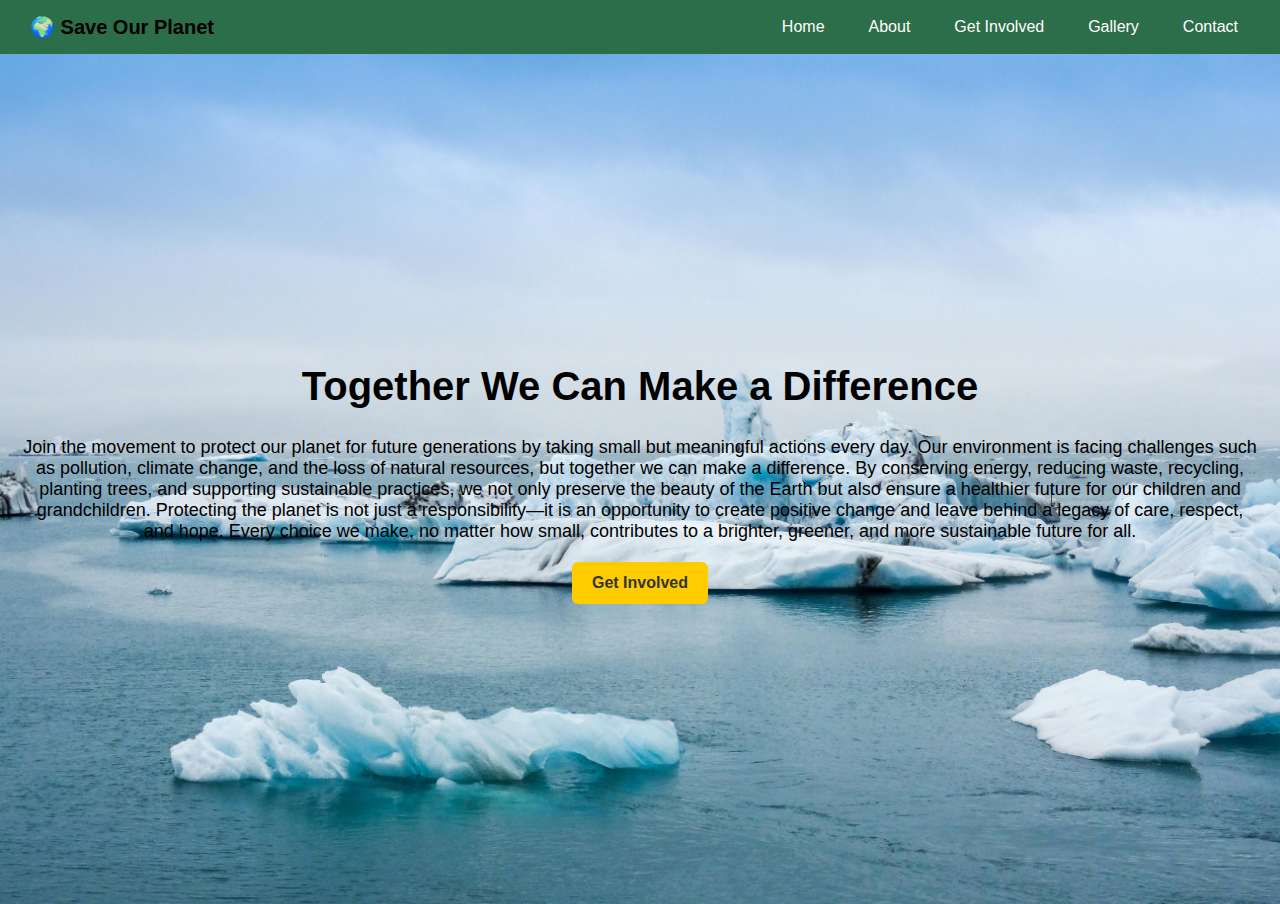
<file: final/index.html>
<!DOCTYPE html>
<html lang="en">
<head>
  <meta charset="UTF-8">
  <title>Save Our Planet</title>
  <link rel="stylesheet" href="style.css">
</head>
  <header>
    <nav>
      <h1 class="logo">🌍 Save Our Planet</h1>
      <ul>
        <li><a href="index.html">Home</a></li>
        <li><a href="about.html">About</a></li>
        <li><a href="getinvolved.html">Get Involved</a></li>
        <li><a href="gallery.html">Gallery</a></li>
        <li><a href="contact.html">Contact</a></li>
      </ul>
    </nav>
    <div class="hero">
      <h2>Together We Can Make a Difference</h2>
      <p>Join the movement to protect our planet for future generations by taking small but meaningful actions every day. Our environment is facing challenges such as pollution, climate change, and the loss of natural resources, but together we can make a difference. By conserving energy, reducing waste, recycling, planting trees, and supporting sustainable practices, we not only preserve the beauty of the Earth but also ensure a healthier future for our children and grandchildren. Protecting the planet is not just a responsibility—it is an opportunity to create positive change and leave behind a legacy of care, respect, and hope. Every choice we make, no matter how small, contributes to a brighter, greener, and more sustainable future for all.</p>
      <a href="getinvolved.html" class="btn">Get Involved</a>
    </div>
  </header>
</body>
</html>
</file>
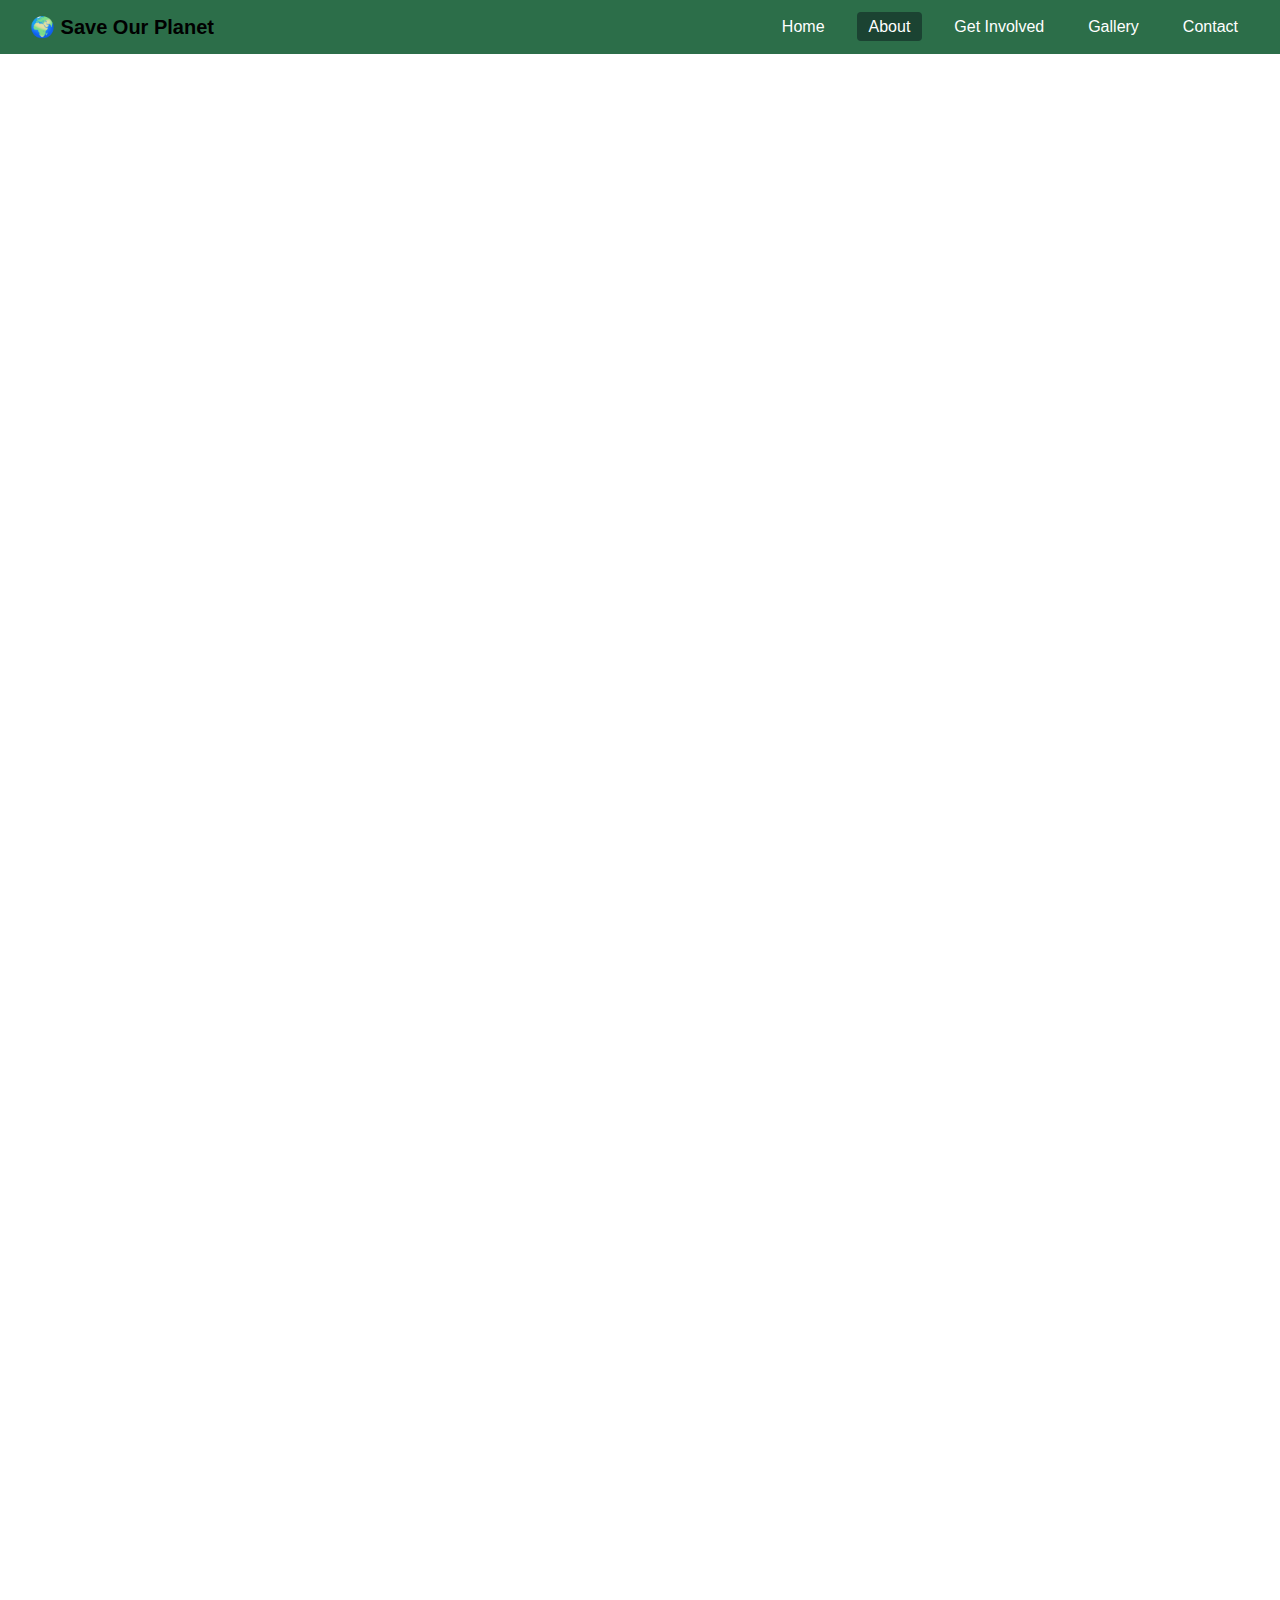
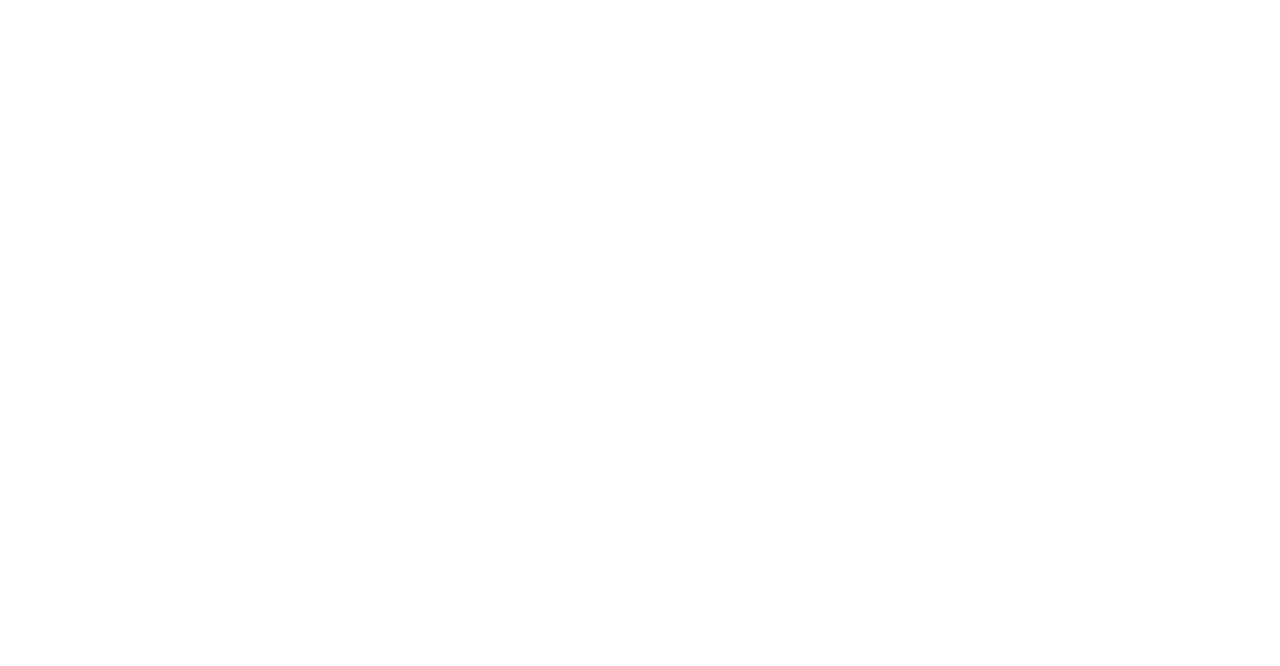
<file: final/about.html>
<!DOCTYPE html>
<html lang="en">
<head>
  <meta charset="UTF-8">
  <title>About - Save Our Planet</title>
  <link rel="stylesheet" href="style.css">
  <style>
    /* General Animations */
    .fade-in {
      opacity: 0;
      animation: fadeIn 1.2s forwards;
    }

    .slide-in-left {
      transform: translateX(-50px);
      opacity: 0;
      animation: slideInLeft 1s forwards;
    }

    .slide-in-right {
      transform: translateX(50px);
      opacity: 0;
      animation: slideInRight 1s forwards;
    }

    @keyframes fadeIn {
      to { opacity: 1; }
    }

    @keyframes slideInLeft {
      to { transform: translateX(0); opacity: 1; }
    }

    @keyframes slideInRight {
      to { transform: translateX(0); opacity: 1; }
    }

    /* Content styling */
    .content {
      max-width: 1000px;
      margin: 50px auto;
      padding: 0 20px;
    }

    .stats {
      display: flex;
      gap: 20px;
      margin: 40px 0;
    }

    .card {
      background: #e0f7e9;
      padding: 20px;
      border-radius: 12px;
      flex: 1;
      text-align: center;
      transition: transform 0.3s;
    }

    .card:hover {
      transform: translateY(-10px);
    }

    /* Impact Stories */
    .stories {
      display: flex;
      flex-direction: column;
      gap: 20px;
      margin: 40px 0;
    }

    .story {
      background: #f0f8ff;
      padding: 20px;
      border-radius: 12px;
      transition: transform 0.3s;
    }

    .story:hover {
      transform: scale(1.02);
    }

    /* Environmental Tips */
    .tips {
      display: grid;
      grid-template-columns: repeat(auto-fit, minmax(250px, 1fr));
      gap: 20px;
      margin: 40px 0;
    }

    .tip {
      background: #e8f5e9;
      padding: 20px;
      border-radius: 12px;
      text-align: center;
      transition: transform 0.3s;
    }

    .tip:hover {
      transform: translateY(-5px);
    }

    /* Global Reach */
    .reach {
      display: flex;
      gap: 20px;
      flex-wrap: wrap;
      margin: 40px 0;
    }

    .reach-item {
      flex: 1 1 200px;
      background: #d0f0e0;
      padding: 20px;
      border-radius: 12px;
      text-align: center;
      transition: transform 0.3s;
    }

    .reach-item:hover {
      transform: scale(1.05);
    }

    .cta {
      text-align: center;
      background: #2c6e49;
      color: #fff;
      padding: 40px 20px;
      border-radius: 12px;
      margin-top: 50px;
      animation: fadeIn 1.5s forwards;
    }

    .cta a {
      display: inline-block;
      background: #f4f4f9;
      color: #2c6e49;
      padding: 12px 25px;
      border-radius: 8px;
      text-decoration: none;
      font-weight: bold;
      transition: background 0.3s;
    }

    .cta a:hover {
      background: #cde7d4;
    }
  </style>
</head>
<body>
  <nav>
    <h1 class="logo">🌍 Save Our Planet</h1>
    <ul>
      <li><a href="index.html">Home</a></li>
      <li><a href="about.html" class="active">About</a></li>
      <li><a href="getinvolved.html">Get Involved</a></li>
      <li><a href="gallery.html">Gallery</a></li>
      <li><a href="contact.html">Contact</a></li>
    </ul>
  </nav>

  <section class="content fade-in">
    <h2>About Our Cause</h2>
    <p>Climate change is one of the most urgent issues of our time. Rising sea levels, wildfires, and loss of biodiversity threaten our planet. We believe that through awareness, education, and action, we can reverse the damage and secure a brighter future.</p>

    <div class="stats slide-in-left">
      <div class="card">
        <h3>70%</h3>
        <p>Forests lost in the last 100 years</p>
      </div>
      <div class="card">
        <h3>1M+</h3>
        <p>Species at risk of extinction</p>
      </div>
      <div class="card">
        <h3>2050</h3>
        <p>Critical deadline for global change</p>
      </div>
    </div>

    <h2>Our Mission</h2>
    <p>Our mission is simple: to inspire individuals, communities, and governments to take meaningful steps towards protecting our environment. We are dedicated to promoting sustainable living, reducing waste, and encouraging renewable energy solutions.</p>

    <h2>Our Vision</h2>
    <p>We envision a world where people live in harmony with nature — where clean air, fresh water, and thriving ecosystems are accessible to all. Together, we can build a future where our planet is preserved for generations to come.</p>

    <h2>What We Do</h2>
    <ul>
      <li>🌱 Organize community cleanups and tree planting drives</li>
      <li>📚 Provide educational workshops and eco-friendly resources</li>
      <li>💡 Advocate for renewable energy and sustainable practices</li>
      <li>🛑 Campaign against deforestation, pollution, and climate inaction</li>
      <li>🤝 Collaborate with global organizations for stronger impact</li>
    </ul>

    <h2>Impact Stories</h2>
    <div class="stories slide-in-right">
      <div class="story">
        <h3>Reforesting Local Parks</h3>
        <p>Over 5,000 trees planted in urban areas, bringing wildlife back and improving air quality.</p>
      </div>
      <div class="story">
        <h3>Clean Rivers Initiative</h3>
        <p>Thousands of volunteers cleaned 10 km of polluted riverbanks, saving aquatic life.</p>
      </div>
      <div class="story">
        <h3>Solar Schools Project</h3>
        <p>Installed solar panels in 20 schools, reducing carbon footprint and energy costs.</p>
      </div>
    </div>

    <h2>Environmental Tips</h2>
    <div class="tips slide-in-left">
      <div class="tip">💧 Conserve water by fixing leaks and using short showers.</div>
      <div class="tip">🚴‍♂️ Walk, bike, or use public transport instead of driving.</div>
      <div class="tip">♻️ Reduce, reuse, and recycle to minimize waste.</div>
      <div class="tip">🌿 Plant native trees and create green spaces.</div>
      <div class="tip">💡 Use energy-efficient appliances and LED lights.</div>
    </div>

    <h2>Global Reach</h2>
    <div class="reach slide-in-right">
      <div class="reach-item">🌎 Africa: Reforestation projects in Kenya and South Africa</div>
      <div class="reach-item">🌏 Asia: Clean water campaigns in India and Thailand</div>
      <div class="reach-item">🌍 Europe: Renewable energy workshops in Germany and Sweden</div>
      <div class="reach-item">🌎 Americas: Coastal cleanup initiatives in Brazil and USA</div>
    </div>

    <h2>Join Us</h2>
    <p>Together, we can make a difference. Whether by volunteering, spreading awareness, or supporting our initiatives, your contribution matters. Let’s work hand in hand to protect our planet — before it’s too late.</p>

    <div class="cta fade-in">
      <h3>Ready to Take Action?</h3>
      <p>Become a volunteer, donate, or spread awareness today!</p>
      <a href="getinvolved.html">Get Involved</a>
    </div>
  </section>
</body>
</html>
</file>
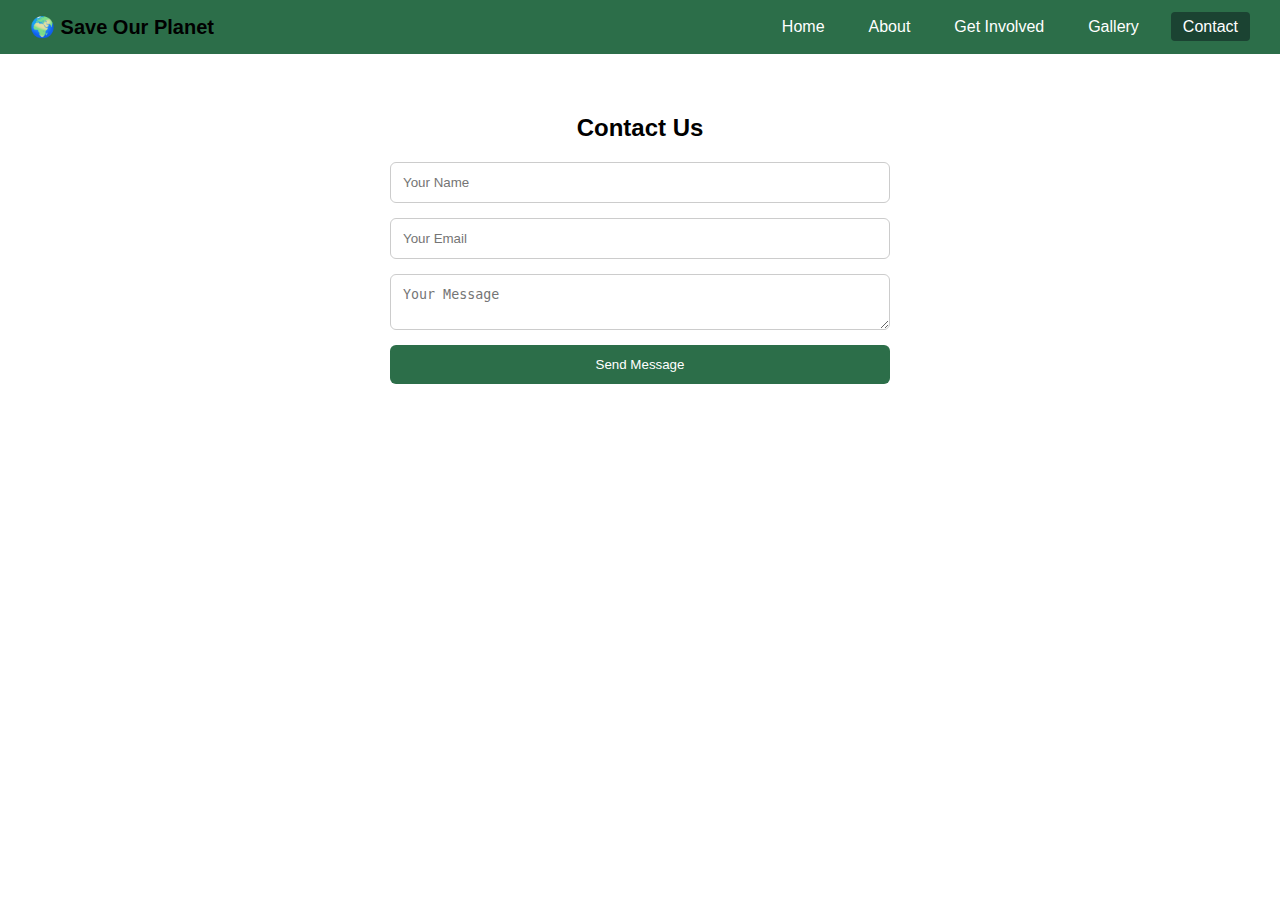
<file: final/contact.html>
<!DOCTYPE html>
<html lang="en">
<head>
  <meta charset="UTF-8">
  <title>Contact - Save Our Planet</title>
  <link rel="stylesheet" href="style.css">
</head>
<body>
  <nav>
    <h1 class="logo">🌍 Save Our Planet</h1>
    <ul>
      <li><a href="index.html">Home</a></li>
      <li><a href="about.html">About</a></li>
      <li><a href="getinvolved.html">Get Involved</a></li>
      <li><a href="gallery.html">Gallery</a></li>
      <li><a href="contact.html" class="active">Contact</a></li>
    </ul>
  </nav>

  <section class="content">
    <h2>Contact Us</h2>
    <form>
      <input type="text" placeholder="Your Name" required>
      <input type="email" placeholder="Your Email" required>
      <textarea placeholder="Your Message" required></textarea>
      <button type="submit">Send Message</button>
    </form>
  </section>
</body>
</html>
</file>
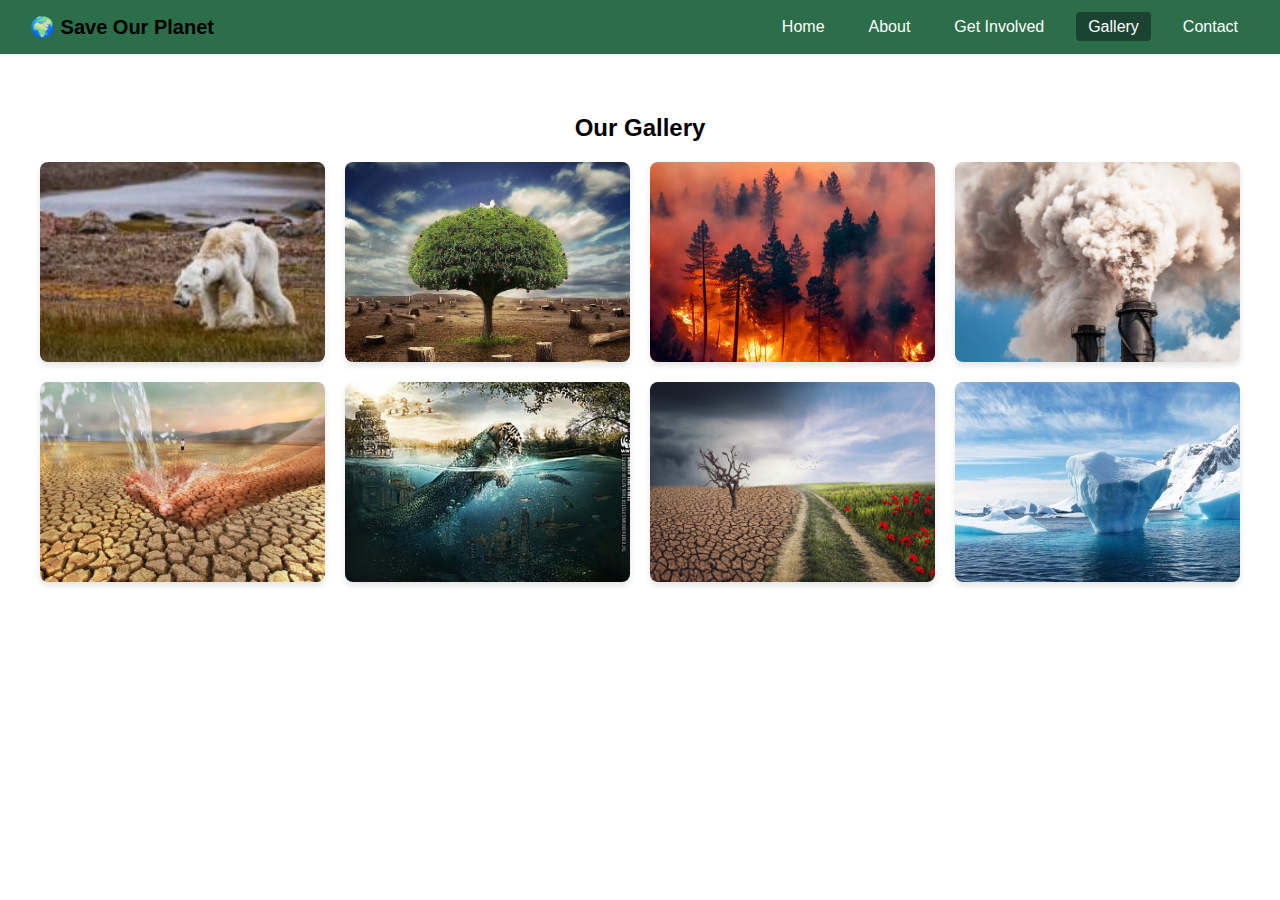
<file: final/gallery.html>
<!DOCTYPE html>
<html lang="en">
<head>
  <meta charset="UTF-8">
  <title>Gallery - Save Our Planet</title>
  <link rel="stylesheet" href="style.css">
</head>
<body>
  <nav>
    <h1 class="logo">🌍 Save Our Planet</h1>
    <ul>
      <li><a href="index.html">Home</a></li>
      <li><a href="about.html">About</a></li>
      <li><a href="getinvolved.html">Get Involved</a></li>
      <li><a href="gallery.html" class="active">Gallery</a></li>
      <li><a href="contact.html">Contact</a></li>
    </ul>
  </nav>

  <section class="gallery">
    <h2>Our Gallery</h2>
    <div class="images">
      <img src="images/nature1.jpg" alt="Nature 1">
      <img src="images/nature2.jpg" alt="Nature 2">
      <img src="images/nature3.jpg" alt="Nature 3">
      <img src="images/nature4.jpg" alt="Nature 4">
      <img src="images/nature5.jpg" alt="Nature 5">
      <img src="images/nature6.jpg" alt="Nature 6">
      <img src="images/nature7.jpg" alt="Nature 7">
      <img src="images/nature8.jpg" alt="Nature 8">
    </div>
  </section>
</body>
</html>
</file>
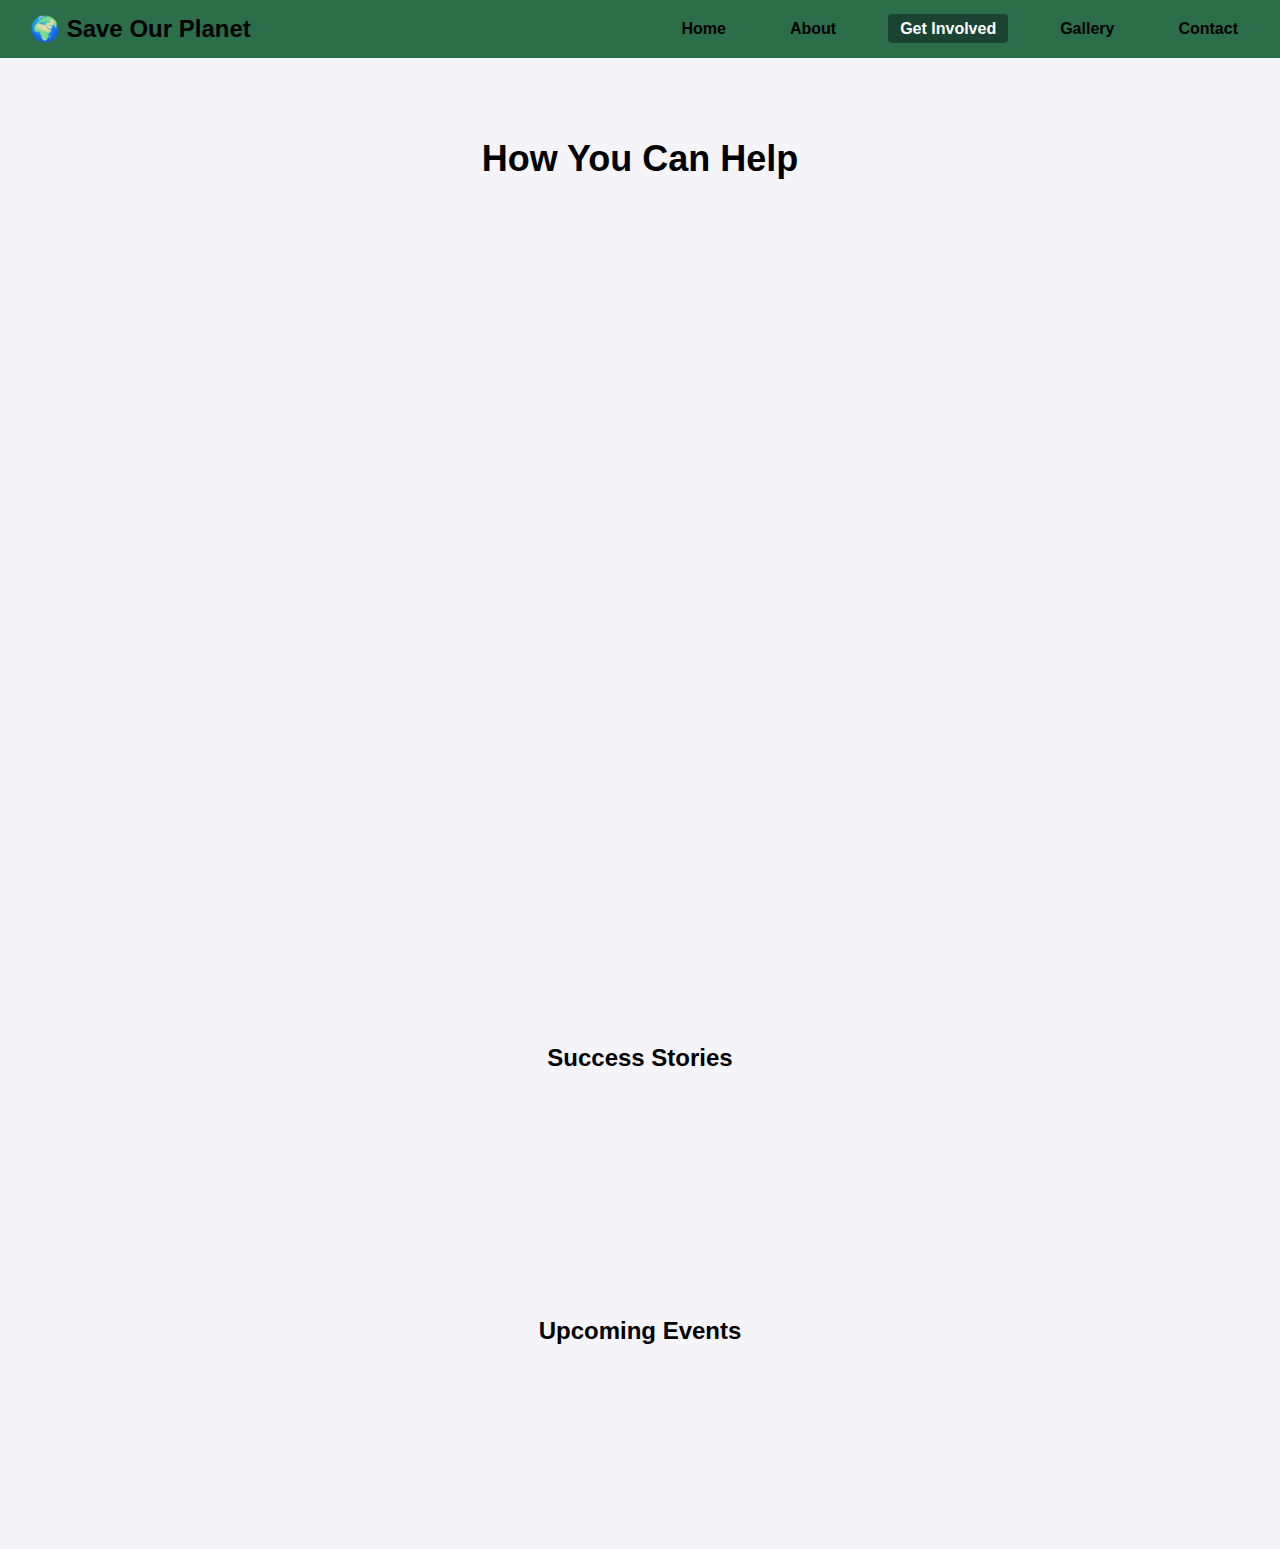
<file: final/getinvolved.html>
<!DOCTYPE html>
<html lang="en">
<head>
  <meta charset="UTF-8">
  <title>Get Involved - Save Our Planet</title>
  <link rel="stylesheet" href="style.css">
  <style>
    /* General Styles */
    body {
      margin: 0;
      font-family: Arial, sans-serif;
      background: #f4f4f9;
      color: #000;
      overflow-x: hidden;
    }

    nav {
      background: #2c6e49;
      color: black;
      padding: 15px 30px;
      display: flex;
      justify-content: space-between;
      align-items: center;
      position: sticky;
      top: 0;
      z-index: 100;
    }

    nav h1 {
      margin: 0;
      font-size: 24px;
    }

    nav ul {
      list-style: none;
      display: flex;
      gap: 20px;
    }

    nav ul li a {
      text-decoration: none;
      color: black;
      font-weight: bold;
      transition: color 0.3s;
    }

    nav ul li a.active, nav ul li a:hover {
      color: #ffffff;
    }

    section.content {
      padding: 50px 20px;
      max-width: 1200px;
      margin: auto;
    }

    section.content h2 {
      text-align: center;
      margin-bottom: 40px;
      font-size: 36px;
      animation: fadeInDown 1s ease forwards;
    }

    .cards {
      display: grid;
      grid-template-columns: repeat(auto-fit, minmax(280px, 1fr));
      gap: 20px;
    }

    .card {
      background: #ffffff;
      padding: 20px;
      border-radius: 15px;
      box-shadow: 0 4px 12px rgba(0,0,0,0.1);
      transition: transform 0.3s, box-shadow 0.3s;
      opacity: 0;
      animation: fadeInUp 0.8s ease forwards;
    }

    .card:nth-child(1) { animation-delay: 0.1s; }
    .card:nth-child(2) { animation-delay: 0.2s; }
    .card:nth-child(3) { animation-delay: 0.3s; }
    .card:nth-child(4) { animation-delay: 0.4s; }
    .card:nth-child(5) { animation-delay: 0.5s; }
    .card:nth-child(6) { animation-delay: 0.6s; }
    .card:nth-child(7) { animation-delay: 0.7s; }
    .card:nth-child(8) { animation-delay: 0.8s; }
    .card:nth-child(9) { animation-delay: 0.9s; }
    .card:nth-child(10) { animation-delay: 1s; }
    .card:nth-child(11) { animation-delay: 1.1s; }
    .card:nth-child(12) { animation-delay: 1.2s; }

    .card:hover {
      transform: translateY(-10px);
      box-shadow: 0 8px 20px rgba(0,0,0,0.2);
    }

    h3 {
      margin-top: 0;
    }

    /* Animations */
    @keyframes fadeInUp {
      from { opacity: 0; transform: translateY(20px); }
      to { opacity: 1; transform: translateY(0); }
    }

    @keyframes fadeInDown {
      from { opacity: 0; transform: translateY(-20px); }
      to { opacity: 1; transform: translateY(0); }
    }

    /* Success Stories Section */
    .stories {
      margin-top: 80px;
    }

    .stories h2 {
      text-align: center;
      margin-bottom: 30px;
    }

    .story-cards {
      display: flex;
      overflow-x: auto;
      gap: 20px;
      padding-bottom: 20px;
    }

    .story-card {
      min-width: 300px;
      background: #dff0d8;
      padding: 20px;
      border-radius: 15px;
      flex: none;
      opacity: 0;
      animation: fadeIn 1s ease forwards;
    }

    .story-card:nth-child(1) { animation-delay: 0.2s; }
    .story-card:nth-child(2) { animation-delay: 0.4s; }
    .story-card:nth-child(3) { animation-delay: 0.6s; }
    .story-card:nth-child(4) { animation-delay: 0.8s; }

    @keyframes fadeIn {
      from { opacity: 0; }
      to { opacity: 1; }
    }

    /* Events Section */
    .events {
      margin-top: 80px;
    }

    .events h2 {
      text-align: center;
      margin-bottom: 30px;
    }

    .event-list {
      display: flex;
      flex-direction: column;
      gap: 15px;
      max-width: 800px;
      margin: auto;
    }

    .event {
      background: #cce5ff;
      padding: 15px 20px;
      border-radius: 10px;
      opacity: 0;
      animation: fadeInUp 1s ease forwards;
    }

    .event:nth-child(1) { animation-delay: 0.1s; }
    .event:nth-child(2) { animation-delay: 0.3s; }
    .event:nth-child(3) { animation-delay: 0.5s; }
  </style>
</head>
<body>
  <nav>
    <h1 class="logo">🌍 Save Our Planet</h1>
    <ul>
      <li><a href="index.html">Home</a></li>
      <li><a href="about.html">About</a></li>
      <li><a href="getinvolved.html" class="active">Get Involved</a></li>
      <li><a href="gallery.html">Gallery</a></li>
      <li><a href="contact.html">Contact</a></li>
    </ul>
  </nav>

  <section class="content">
    <h2>How You Can Help</h2>
    <div class="cards">
      <!-- Existing Cards -->
      <div class="card">
        <h3>🌱 Volunteer</h3>
        <p>Join local cleanup drives, tree planting days, and community awareness programs. Your time and effort can directly make a difference in keeping neighborhoods, rivers, and parks clean and green.</p>
      </div>
      <div class="card">
        <h3>💚 Donate</h3>
        <p>Support environmental projects, renewable energy research, and wildlife conservation. Even small contributions help fund organizations that protect our planet for future generations.</p>
      </div>
      <div class="card">
        <h3>📢 Share</h3>
        <p>Spread awareness online by sharing eco-friendly tips, posting about climate issues, and inspiring your friends and family to take action. Awareness is the first step toward change.</p>
      </div>
      <div class="card">
        <h3>♻️ Recycle</h3>
        <p>Reduce waste by separating plastics, glass, and paper for recycling. Support recycling programs in your community and encourage others to do the same. Every recycled item saves resources.</p>
      </div>
      <div class="card">
        <h3>🚴 Choose Green Transport</h3>
        <p>Walk, cycle, or use public transport instead of driving. Choosing eco-friendly transport reduces greenhouse gas emissions and helps improve air quality in your community.</p>
      </div>
      <div class="card">
        <h3>🌿 Plant Trees</h3>
        <p>Trees absorb carbon dioxide, provide oxygen, and create homes for wildlife. Join or organize tree planting events and encourage schools, offices, and local groups to participate.</p>
      </div>
      <div class="card">
        <h3>💡 Save Energy</h3>
        <p>Switch off lights when not in use, unplug devices, and invest in energy-efficient appliances. These small steps reduce your carbon footprint and help combat climate change.</p>
      </div>
      <div class="card">
        <h3>🛒 Shop Sustainably</h3>
        <p>Support eco-friendly brands, buy reusable items, and avoid single-use plastics. Making conscious shopping choices encourages companies to produce more sustainable products.</p>
      </div>
      <div class="card">
        <h3>💧 Conserve Water</h3>
        <p>Fix leaking taps, collect rainwater, and avoid wasting water in daily activities. Water is a precious resource, and conserving it helps ensure availability for everyone.</p>
      </div>
      <div class="card">
        <h3>🍽️ Eat Mindfully</h3>
        <p>Choose locally grown produce, reduce meat consumption, and avoid food waste. What we eat has a major impact on the environment, and mindful eating supports sustainability.</p>
      </div>
      <div class="card">
        <h3>📚 Educate Others</h3>
        <p>Host workshops, share knowledge at schools, or start community eco-groups. The more people understand environmental issues, the more action we can take together.</p>
      </div>
      <div class="card">
        <h3>🏡 Go Green at Home</h3>
        <p>Install solar panels, compost organic waste, and grow your own garden. Simple lifestyle changes at home make a lasting impact on the environment.</p>
      </div>
    </div>
  </section>

  <!-- Updated Success Stories Section -->
  <section class="stories">
    <h2>Success Stories</h2>
    <div class="story-cards">
      <div class="story-card">
        <h3>🌿 Urban Garden Project</h3>
        <p>Residents transformed empty lots into vibrant community gardens, providing fresh vegetables and promoting green spaces in the city.</p>
      </div>
      <div class="story-card">
        <h3>🐦 Wildlife Sanctuary Rescue</h3>
        <p>Volunteers rescued and rehabilitated over 200 injured birds and small animals, helping preserve local biodiversity.</p>
      </div>
      <div class="story-card">
        <h3>⚡ Renewable Energy Campaign</h3>
        <p>Installed solar panels in 20 community centers, reducing electricity costs and educating locals about sustainable energy.</p>
      </div>
      <div class="story-card">
        <h3>🌊 Beach Cleanup Initiative</h3>
        <p>Over 300 volunteers collected 5 tons of plastic waste from beaches, protecting marine life and raising awareness about pollution.</p>
      </div>
    </div>
  </section>

  <!-- Upcoming Events Section -->
  <section class="events">
    <h2>Upcoming Events</h2>
    <div class="event-list">
      <div class="event">
        <strong>Community Clean-up:</strong> August 30, 2025 | Join us to clean the local park and riverbanks.
      </div>
      <div class="event">
        <strong>Tree Planting:</strong> September 10, 2025 | Plant trees with your community and schools.
      </div>
      <div class="event">
        <strong>Eco Workshop:</strong> September 25, 2025 | Learn sustainable practices at our hands-on workshop.
      </div>
    </div>
  </section>
</body>
</html>
</file>
<file: final/style.css>
/* General Styles */
body {
  margin: 0;
  font-family: Arial, sans-serif;
  color: #000000;
}

/* Navigation */
nav {
  background: #2c6e49;
  color: black;
  padding: 15px 30px;
  display: flex;
  justify-content: space-between;
  align-items: center;
}

nav h1 {
  margin: 0;
  font-size: 20px;
}

nav ul {
  list-style: none;
  margin: 0;
  padding: 0;
  display: flex;
}

nav ul li {
  margin-left: 20px;
}

nav ul li a {
  color: white;
  text-decoration: none;
  padding: 6px 12px;
  border-radius: 4px;
}

nav ul li a.active,
nav ul li a:hover {
  background: #1b4332;
}

/* Hero Section */
.hero {
  background: url("B1.jpg") no-repeat center/cover;
  height: 90vh;
  color: #000000;
  display: flex;
  flex-direction: column;
  justify-content: center;
  align-items: center;
  text-align: center;
  padding: 20px;
}

.hero h2 {
  font-size: 40px;
  margin: 10px 0;
}

.hero p {
  font-size: 18px;
  margin-bottom: 20px;
}

.btn {
  background: #ffcc00;
  color: #333;
  padding: 12px 20px;
  text-decoration: none;
  font-weight: bold;
  border-radius: 6px;
}

.btn:hover {
  background: #ffaa00;
}

/* Content Section */
.content {
  padding: 40px;
  max-width: 1000px;
  margin: auto;
}

.content h2 {
  text-align: center;
  margin-bottom: 20px;
}

/* Cards */
.cards, .stats {
  display: flex;
  justify-content: center;
  gap: 20px;
  flex-wrap: wrap;
}

.card {
  background: white;
  padding: 20px;
  border-radius: 8px;
  box-shadow: 0 4px 6px rgba(0,0,0,0.1);
  flex: 1 1 250px;
  text-align: center;
}

/* Gallery */
.gallery {
  padding: 40px;
  text-align: center;
}

.gallery .images {
  display: grid;
  grid-template-columns: repeat(auto-fit, minmax(250px, 1fr));
  gap: 20px;
  justify-items: center;
}

.gallery img {
  width: 100%;
  max-width: 300px;  /* All images max 300px wide */
  height: 200px;     /* All images 200px tall */
  object-fit: cover; /* Fill box without stretching */
  border-radius: 8px;
  box-shadow: 0 4px 6px rgba(0,0,0,0.1);
  transition: transform 0.3s;
}

.gallery img:hover {
  transform: scale(1.05);
}

/* Form */
form {
  display: flex;
  flex-direction: column;
  gap: 15px;
  max-width: 500px;
  margin: auto;
}

form input, form textarea {
  padding: 12px;
  border: 1px solid #ccc;
  border-radius: 6px;
}

form button {
  background: #2c6e49;
  color: white;
  padding: 12px;
  border: none;
  border-radius: 6px;
  cursor: pointer;
}

form button:hover {
  background: #1b4332;
}
</file>
